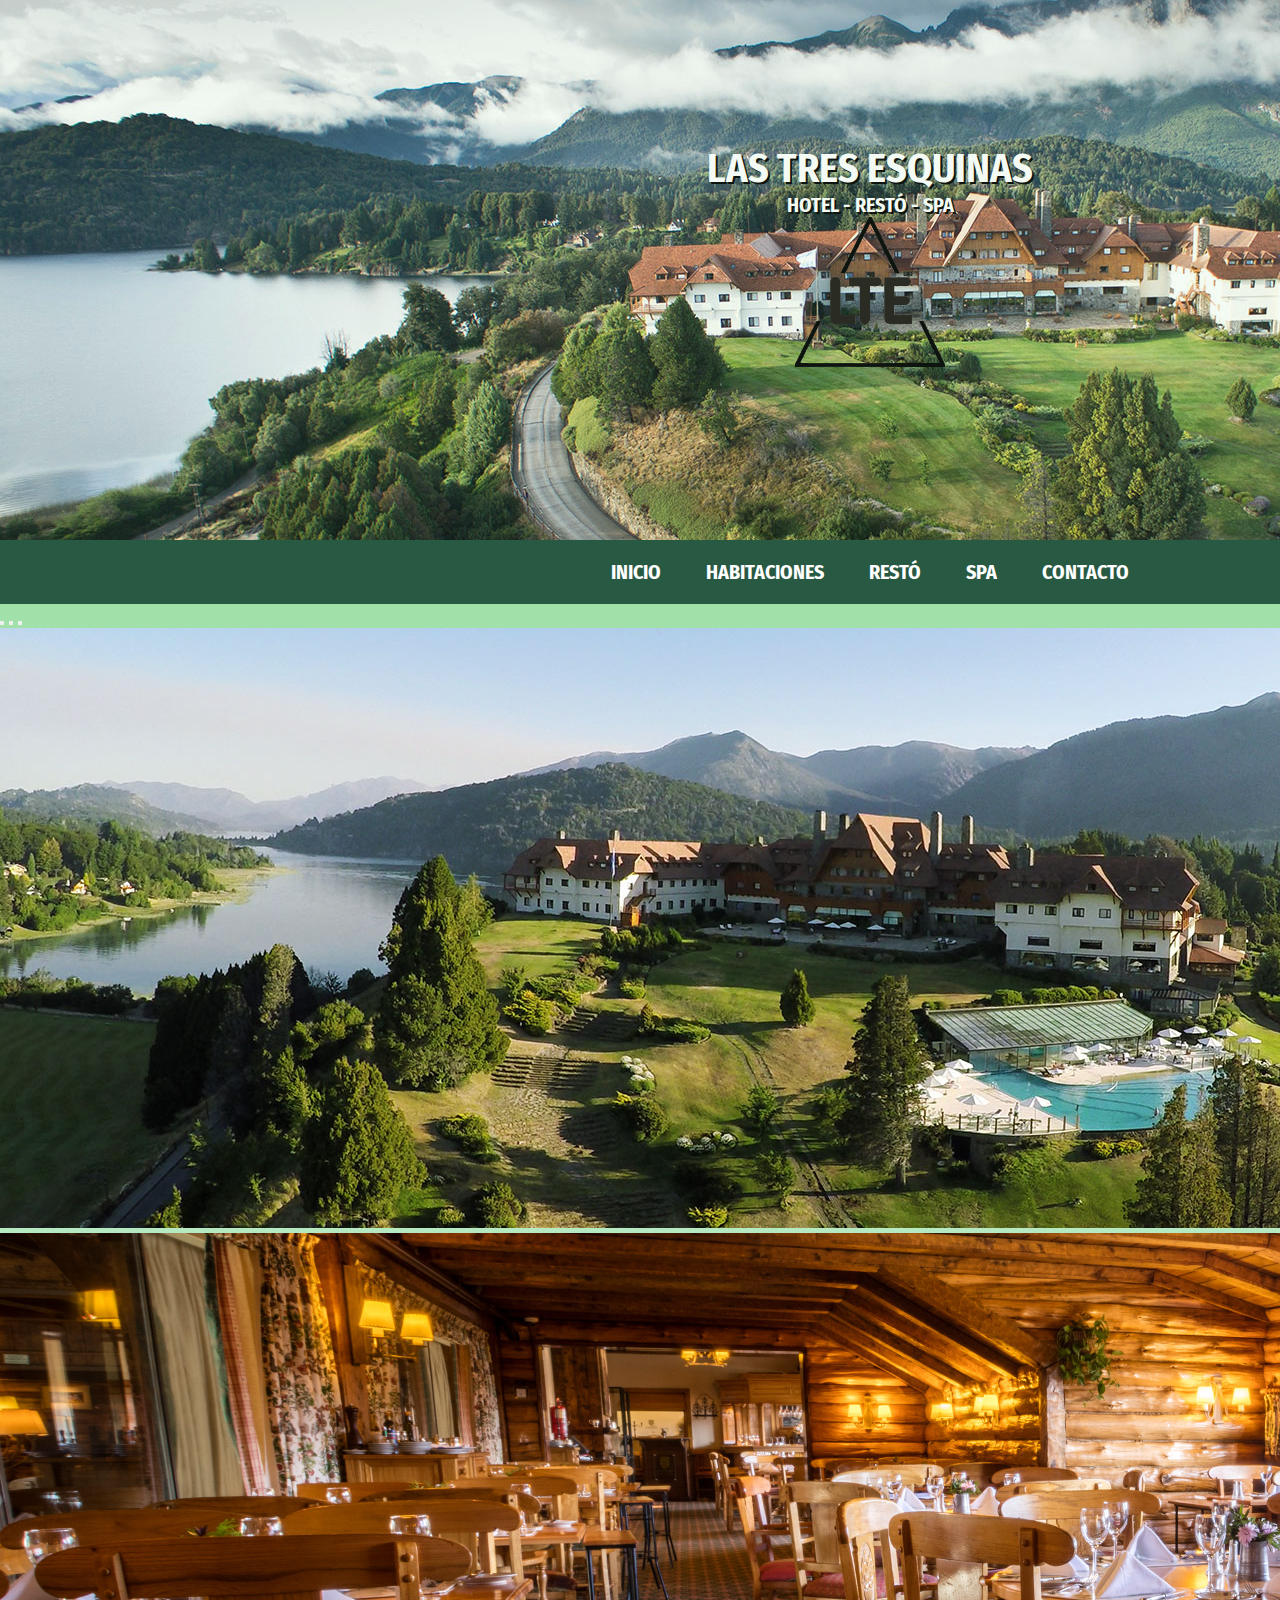
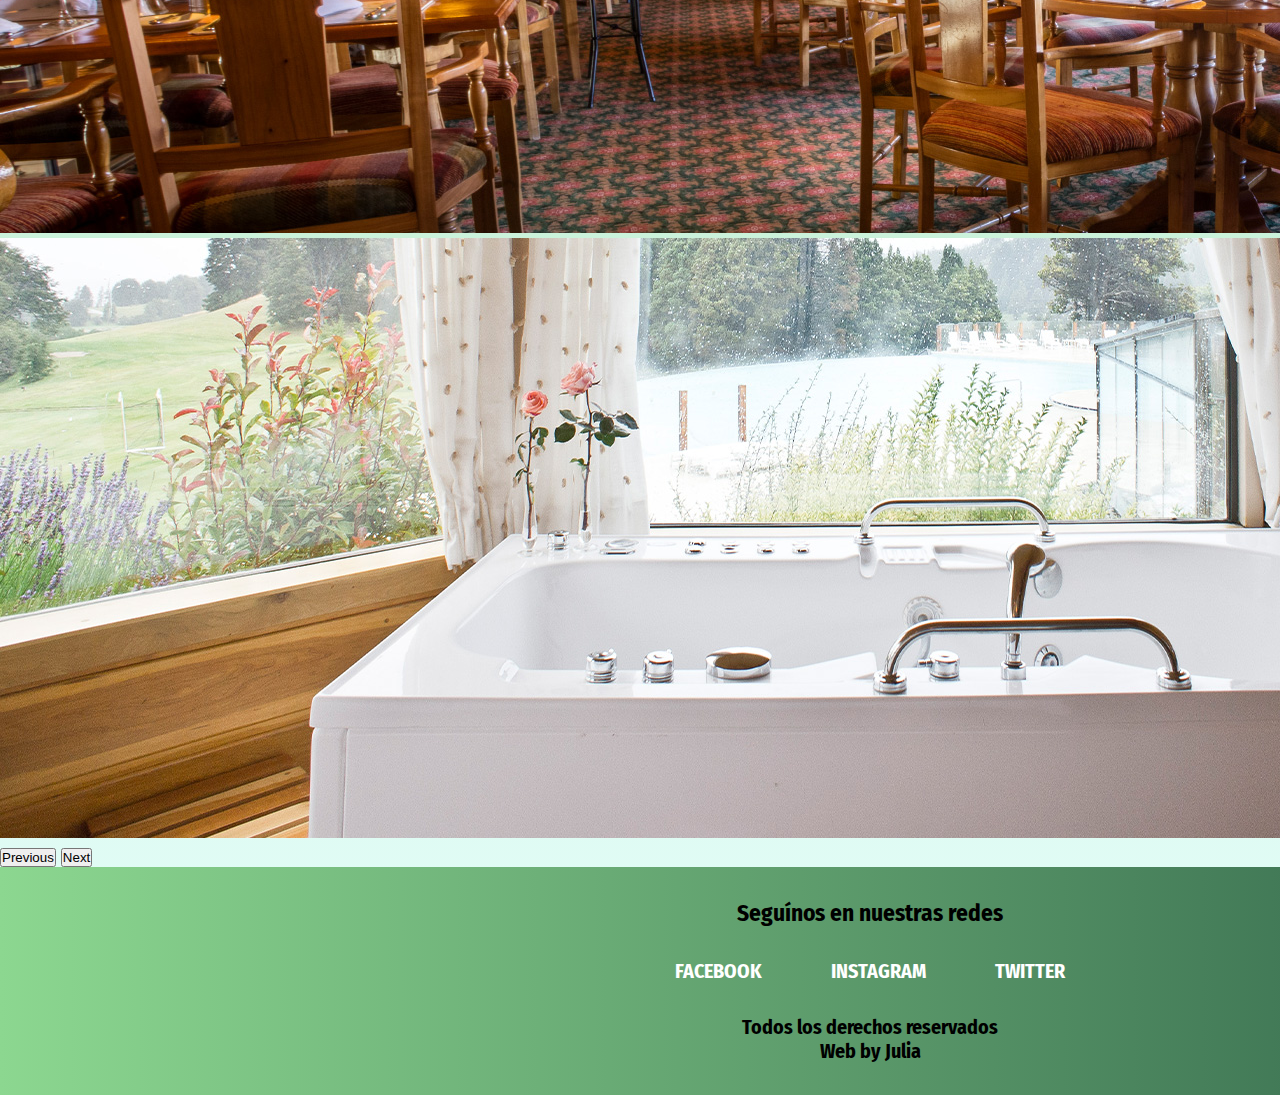
<file: index.html>
<!DOCTYPE html>
<html lang="es">

<head>
    <meta charset="UTF-8">
    <meta http-equiv="X-UA-Compatible" content="IE=edge">
    <meta name="viewport" content="width=device-width, initial-scale=1.0">
    <title>Las tres esquinas - Inicio</title>
    <link rel="shortcut icon" href="images/logolte.png" type="image/x-icon">
    <!-- CSS only -->
    <link href="https://cdn.jsdelivr.net/npm/bootstrap@5.2.2/dist/css/bootstrap.min.css" rel="stylesheet"
        integrity="sha384-Zenh87qX5JnK2Jl0vWa8Ck2rdkQ2Bzep5IDxbcnCeuOxjzrPF/et3URy9Bv1WTRi" crossorigin="anonymous">
    <link rel="stylesheet" href="css/style.css">
</head>

<body class="gridPadre">
    <header class="encabezado">
        <div>
            <h1>Las Tres Esquinas</h1>
            <p>Hotel - Restó - Spa</p>
            <img src="images/logolte.png" alt="Logo del hotel">
        </div>
    </header>

    <div id="carouselExampleIndicators" class="carousel slide" data-bs-ride="true">
        <div class="carousel-indicators">
            <button type="button" data-bs-target="#carouselExampleIndicators" data-bs-slide-to="0" class="active"
                aria-current="true" aria-label="Slide 1"></button>
            <button type="button" data-bs-target="#carouselExampleIndicators" data-bs-slide-to="1"
                aria-label="Slide 2"></button>
            <button type="button" data-bs-target="#carouselExampleIndicators" data-bs-slide-to="2"
                aria-label="Slide 3"></button>
        </div>
        <div class="carousel-inner">
            <div class="carousel-item active">
                <img src="images/contacto1.jpg" class="d-block w-100" alt="imagen de habitación">
            </div>
            <div class="carousel-item">
                <img src="images/menuresto.jpg" class="d-block w-100" alt="imagen de restó">
            </div>
            <div class="carousel-item">
                <img src="images/spa.jpg" class="d-block w-100" alt="imagen de spa">
            </div>
        </div>
        <button class="carousel-control-prev" type="button" data-bs-target="#carouselExampleIndicators"
            data-bs-slide="prev">
            <span class="carousel-control-prev-icon" aria-hidden="true"></span>
            <span class="visually-hidden">Previous</span>
        </button>
        <button class="carousel-control-next" type="button" data-bs-target="#carouselExampleIndicators"
            data-bs-slide="next">
            <span class="carousel-control-next-icon" aria-hidden="true"></span>
            <span class="visually-hidden">Next</span>
        </button>
    </div>




    <nav>
        <ul>
            <li><a href="index.html">Inicio</a></li>
            <li><a href="pages/habitaciones.html">Habitaciones</a></li>
            <li><a href="pages/resto.html">Restó</a></li>
            <li><a href="pages/spa.html">Spa</a></li>
            <li><a href="pages/contacto.html">Contacto</a></li>
        </ul>
    </nav>

    <footer>
        <h3>Seguínos en nuestras redes</h3>
        <ul>
            <li><a href="https://www.facebook.com" target="_blank">Facebook</a></li>
            <li><a href="https://www.instagram.com" target="_blank">Instagram</a></li>
            <li><a href="https://www.twitter.com" target="_blank">Twitter</a></li>
        </ul>
        <h4>Todos los derechos reservados</h4>
        <h4>Web by Julia</h4>
    </footer>
    <!-- JavaScript Bundle with Popper -->
    <script src="https://cdn.jsdelivr.net/npm/bootstrap@5.2.2/dist/js/bootstrap.bundle.min.js"
        integrity="sha384-OERcA2EqjJCMA+/3y+gxIOqMEjwtxJY7qPCqsdltbNJuaOe923+mo//f6V8Qbsw3"
        crossorigin="anonymous"></script>
</body>

</html>
</file>
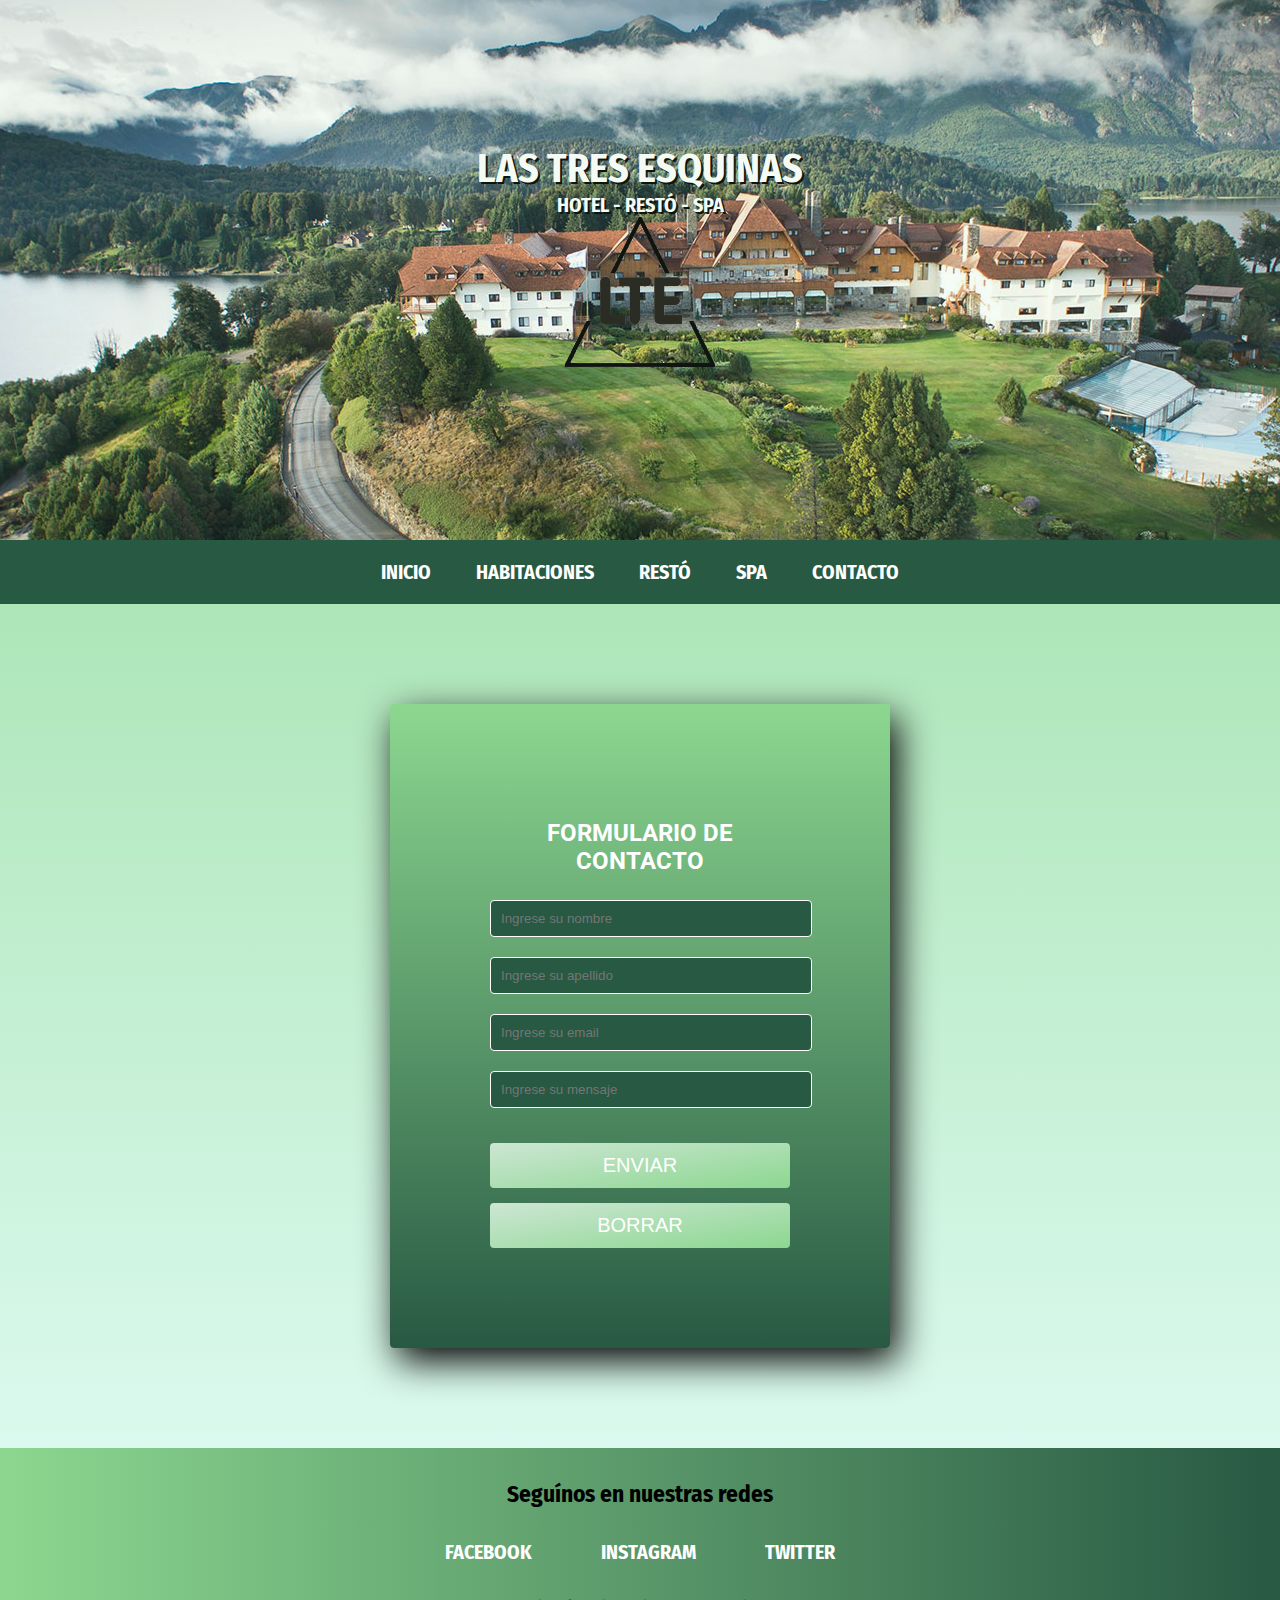
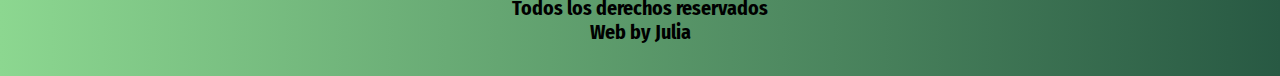
<file: pages/contacto.html>
<!DOCTYPE html>
<html lang="es">

<head>
    <meta charset="UTF-8">
    <meta http-equiv="X-UA-Compatible" content="IE=edge">
    <meta name="viewport" content="width=device-width, initial-scale=1.0">
    <title>Las tres esquinas - Contacto</title>
    <link rel="shortcut icon" href="images/logolte.png" type="image/x-icon">
    <link rel="stylesheet" href="../css/style.css">
    <link rel="stylesheet" href="https://cdnjs.cloudflare.com/ajax/libs/animate.css/4.1.1/animate.min.css" />
</head>

<body>
    <header class="encabezado">
        <div>
            <h1>Las Tres Esquinas</h1>
            <p>Hotel - Restó - Spa</p>
            <img src="../images/logolte.png" alt="Logo del hotel">
        </div>
    </header>

    <nav>
        <ul>
            <li><a href="../index.html">Inicio</a></li>
            <li><a href="habitaciones.html">Habitaciones</a></li>
            <li><a href="resto.html">Restó</a></li>
            <li><a href="spa.html">Spa</a></li>
            <li><a href="contacto.html">Contacto</a></li>
        </ul>
    </nav>

    <form class="contenedor wow animate__bounceIn">
        <h1>Formulario de Contacto</h1>
        <input type="text" class="control" name="nombre" id="nombre" placeholder="Ingrese su nombre">
        <input type="text" class="control" name="apellido" id="apellido" placeholder="Ingrese su apellido">
        <input type="email" class="control" name="email" id="email" placeholder="Ingrese su email">
        <input type="text" class="control" name="mensaje" id="mensaje" placeholder="Ingrese su mensaje">
        <button class="boton">Enviar</button>
        <button class="boton">Borrar</button>
    </form>


    <footer>
        <h3>Seguínos en nuestras redes</h3>
        <ul>
            <li><a href="https://www.facebook.com" target="_blank">Facebook</a></li>
            <li><a href="https://www.instagram.com" target="_blank">Instagram</a></li>
            <li><a href="https://www.twitter.com" target="_blank">Twitter</a></li>
        </ul>
        <h4>Todos los derechos reservados</h4>
        <h4>Web by Julia</h4>
    </footer>
</body>

</html>
</file>
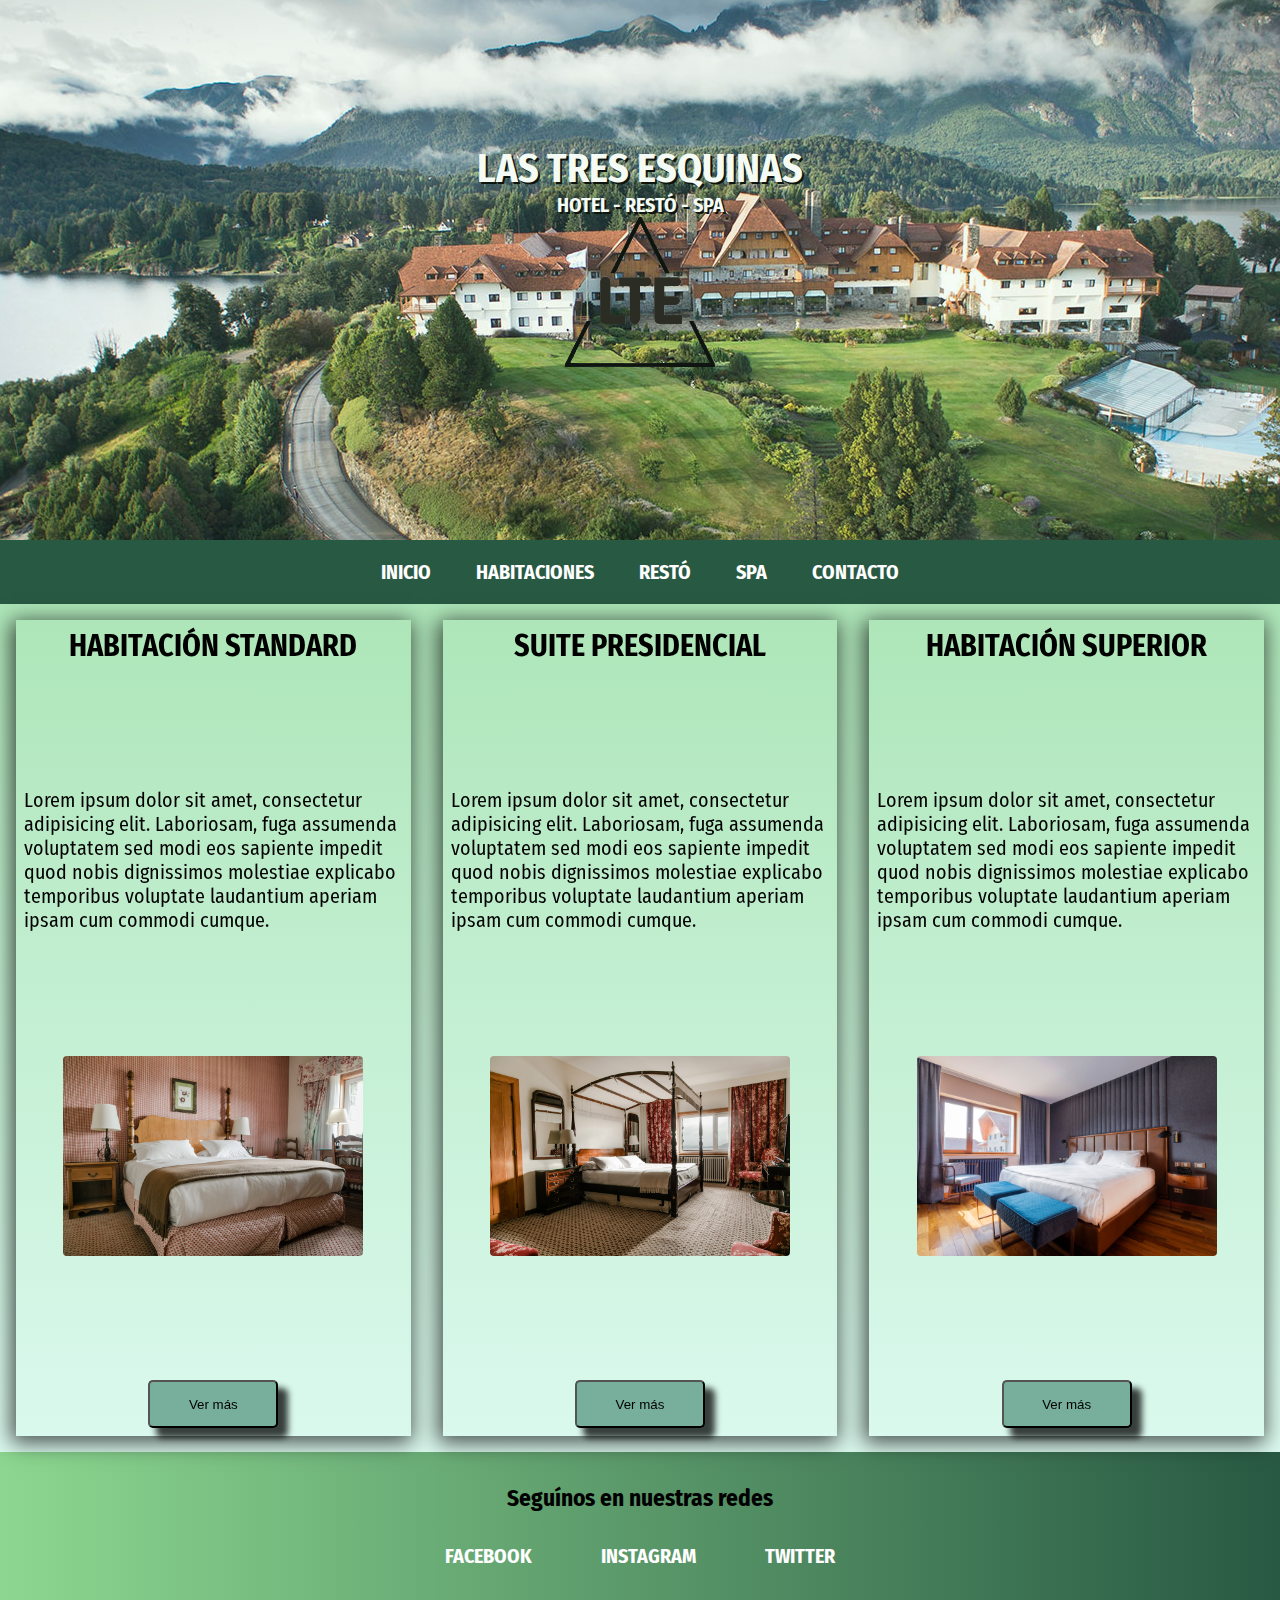
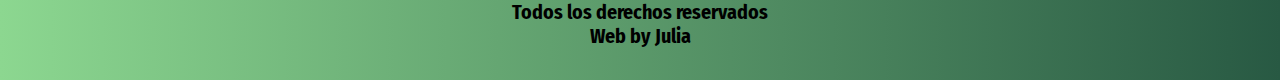
<file: pages/habitaciones.html>
<!DOCTYPE html>
<html lang="es">

<head>
    <meta charset="UTF-8">
    <meta http-equiv="X-UA-Compatible" content="IE=edge">
    <meta name="viewport" content="width=device-width, initial-scale=1.0">
    <title>Las tres esquinas - Habitaciones</title>
    <link rel="shortcut icon" href="images/logolte.png" type="image/x-icon">
    <link rel="stylesheet" href="../css/style.css">
    <link href="https://unpkg.com/aos@2.3.1/dist/aos.css" rel="stylesheet">
</head>

<body class="gridPadre">
    <header class="encabezado">
        <div>
            <h1>Las Tres Esquinas</h1>
            <p>Hotel - Restó - Spa</p>
            <img src="../images/logolte.png" alt="Logo del hotel">
        </div>
    </header>

    <nav>
        <ul>
            <li><a href="../index.html">Inicio</a></li>
            <li><a href="habitaciones.html">Habitaciones</a></li>
            <li><a href="resto.html">Restó</a></li>
            <li><a href="spa.html">Spa</a></li>
            <li><a href="contacto.html">Contacto</a></li>
        </ul>
    </nav>


    <section class="tipoA" data-aos="fade-up"
    data-aos-duration="3000">
        <h2>HABITACIÓN STANDARD</h2>
        <p>Lorem ipsum dolor sit amet, consectetur adipisicing elit. Laboriosam, fuga assumenda voluptatem sed modi eos
            sapiente impedit quod nobis dignissimos molestiae explicabo temporibus voluptate laudantium aperiam ipsam
            cum commodi cumque.</p>
        <img src="../images/habitacionstandard3.jpg" alt="Habitación Standard">
        <button>Ver más</button>
    </section>

    <section class="tipoB" data-aos="fade-up"
    data-aos-duration="3000">
        <h2>SUITE PRESIDENCIAL</h2>
        <p>Lorem ipsum dolor sit amet, consectetur adipisicing elit. Laboriosam, fuga assumenda voluptatem sed modi eos
            sapiente impedit quod nobis dignissimos molestiae explicabo temporibus voluptate laudantium aperiam ipsam
            cum commodi cumque.</p>
        <img src="../images/habitacionpresidencial2.jpg" alt="Habitación Presidencial">
        <button>Ver más</button>
    </section>

    <section class="tipoC" data-aos="fade-up"
    data-aos-duration="3000">
        <h2>HABITACIÓN SUPERIOR</h2>
        <p>Lorem ipsum dolor sit amet, consectetur adipisicing elit. Laboriosam, fuga assumenda voluptatem sed modi eos
            sapiente impedit quod nobis dignissimos molestiae explicabo temporibus voluptate laudantium aperiam ipsam
            cum commodi cumque.</p>
        <img src="../images/habitacionsuperior4.jpg" alt="Habitación Superior">
        <button>Ver más</button>
    </section>


    <footer>
        <h3>Seguínos en nuestras redes</h3>
        <ul>
            <li><a href="https://www.facebook.com" target="_blank">Facebook</a></li>
            <li><a href="https://www.instagram.com" target="_blank">Instagram</a></li>
            <li><a href="https://www.twitter.com" target="_blank">Twitter</a></li>
        </ul>
        <h4>Todos los derechos reservados</h4>
        <h4>Web by Julia</h4>
    </footer>

    <script src="https://unpkg.com/aos@2.3.1/dist/aos.js"></script>
    <script>
        AOS.init();
      </script>

</body>

</html>
</file>
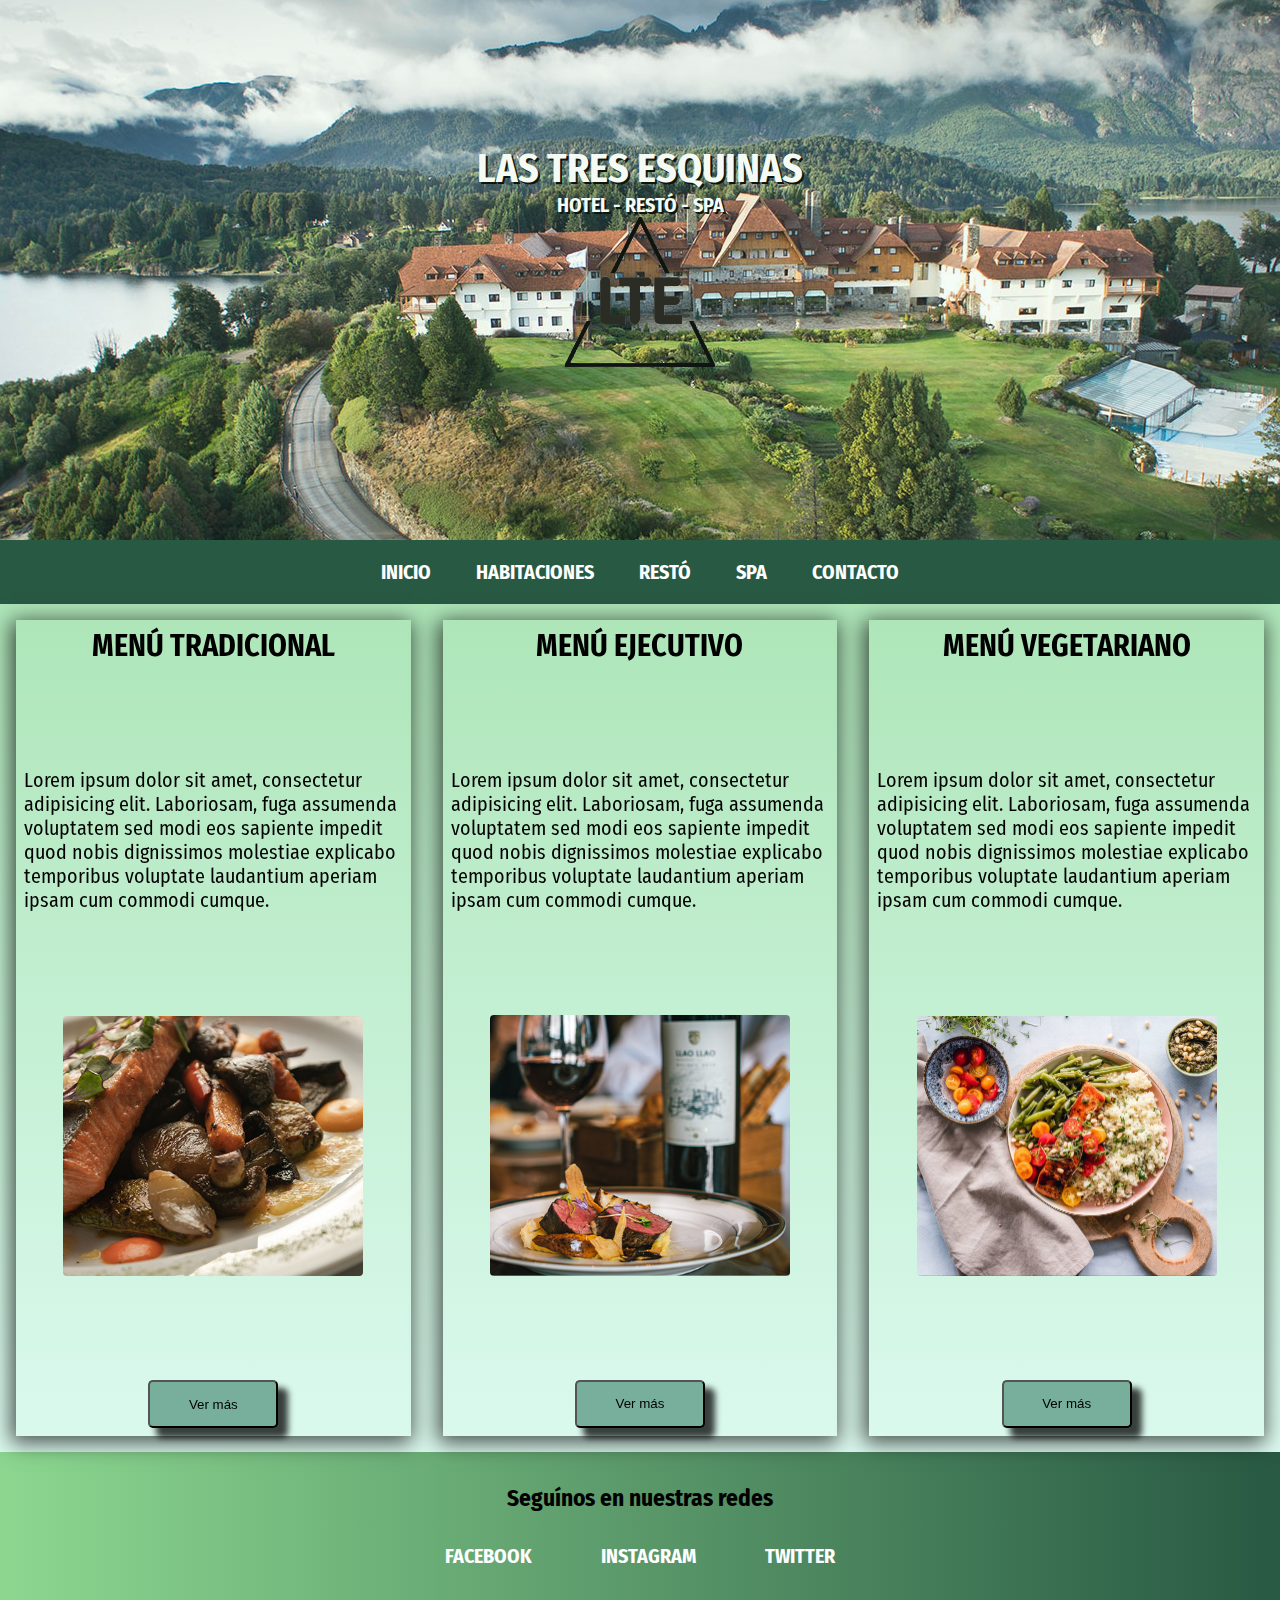
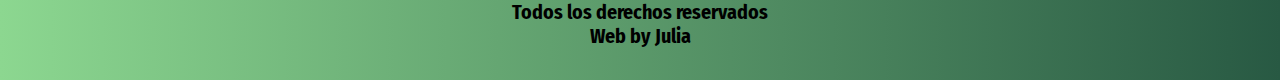
<file: pages/resto.html>
<!DOCTYPE html>
<html lang="es">

<head>
    <meta charset="UTF-8">
    <meta http-equiv="X-UA-Compatible" content="IE=edge">
    <meta name="viewport" content="width=device-width, initial-scale=1.0">
    <title>Las tres esquinas - Restó</title>
    <link rel="shortcut icon" href="images/logolte.png" type="image/x-icon">
    <link rel="stylesheet" href="../css/style.css">
    <link href="https://unpkg.com/aos@2.3.1/dist/aos.css" rel="stylesheet">
</head>

<body class="gridPadre">
    <header class="encabezado">
        <div>
            <h1>Las Tres Esquinas</h1>
            <p>Hotel - Restó - Spa</p>
            <img src="../images/logolte.png" alt="Logo del hotel">
        </div>
    </header>

    <nav>
        <ul>
            <li><a href="../index.html">Inicio</a></li>
            <li><a href="habitaciones.html">Habitaciones</a></li>
            <li><a href="resto.html">Restó</a></li>
            <li><a href="spa.html">Spa</a></li>
            <li><a href="contacto.html">Contacto</a></li>
        </ul>
    </nav>


    <section class="tipoA" data-aos="fade-up"
    data-aos-duration="3000">
        <h2>MENÚ TRADICIONAL</h2>
        <p>Lorem ipsum dolor sit amet, consectetur adipisicing elit. Laboriosam, fuga assumenda voluptatem sed modi eos
            sapiente impedit quod nobis dignissimos molestiae explicabo temporibus voluptate laudantium aperiam ipsam
            cum commodi cumque.</p>
        <img src="../images/menutradicional.png" alt="Menú tradicional">
        <button>Ver más</button>
    </section>

    <section class="tipoB" data-aos="fade-up"
    data-aos-duration="3000">
        <h2>MENÚ EJECUTIVO</h2>
        <p>Lorem ipsum dolor sit amet, consectetur adipisicing elit. Laboriosam, fuga assumenda voluptatem sed modi eos
            sapiente impedit quod nobis dignissimos molestiae explicabo temporibus voluptate laudantium aperiam ipsam
            cum commodi cumque.</p>
        <img src="../images/menuejecutivo.png" alt="Menú ejecutivo">
        <button>Ver más</button>
    </section>

    <section class="tipoC" data-aos="fade-up"
    data-aos-duration="3000">
        <h2>MENÚ VEGETARIANO</h2>
        <p>Lorem ipsum dolor sit amet, consectetur adipisicing elit. Laboriosam, fuga assumenda voluptatem sed modi eos
            sapiente impedit quod nobis dignissimos molestiae explicabo temporibus voluptate laudantium aperiam ipsam
            cum commodi cumque.</p>
        <img src="../images/menuvegetariano.png" alt="Menú vegetariano">
        <button>Ver más</button>
    </section>


    <footer>
        <h3>Seguínos en nuestras redes</h3>
        <ul>
            <li><a href="https://www.facebook.com" target="_blank">Facebook</a></li>
            <li><a href="https://www.instagram.com" target="_blank">Instagram</a></li>
            <li><a href="https://www.twitter.com" target="_blank">Twitter</a></li>
        </ul>
        <h4>Todos los derechos reservados</h4>
        <h4>Web by Julia</h4>
    </footer>

    <script src="https://unpkg.com/aos@2.3.1/dist/aos.js"></script>
    <script>
        AOS.init();
      </script>

</body>

</html>
</file>
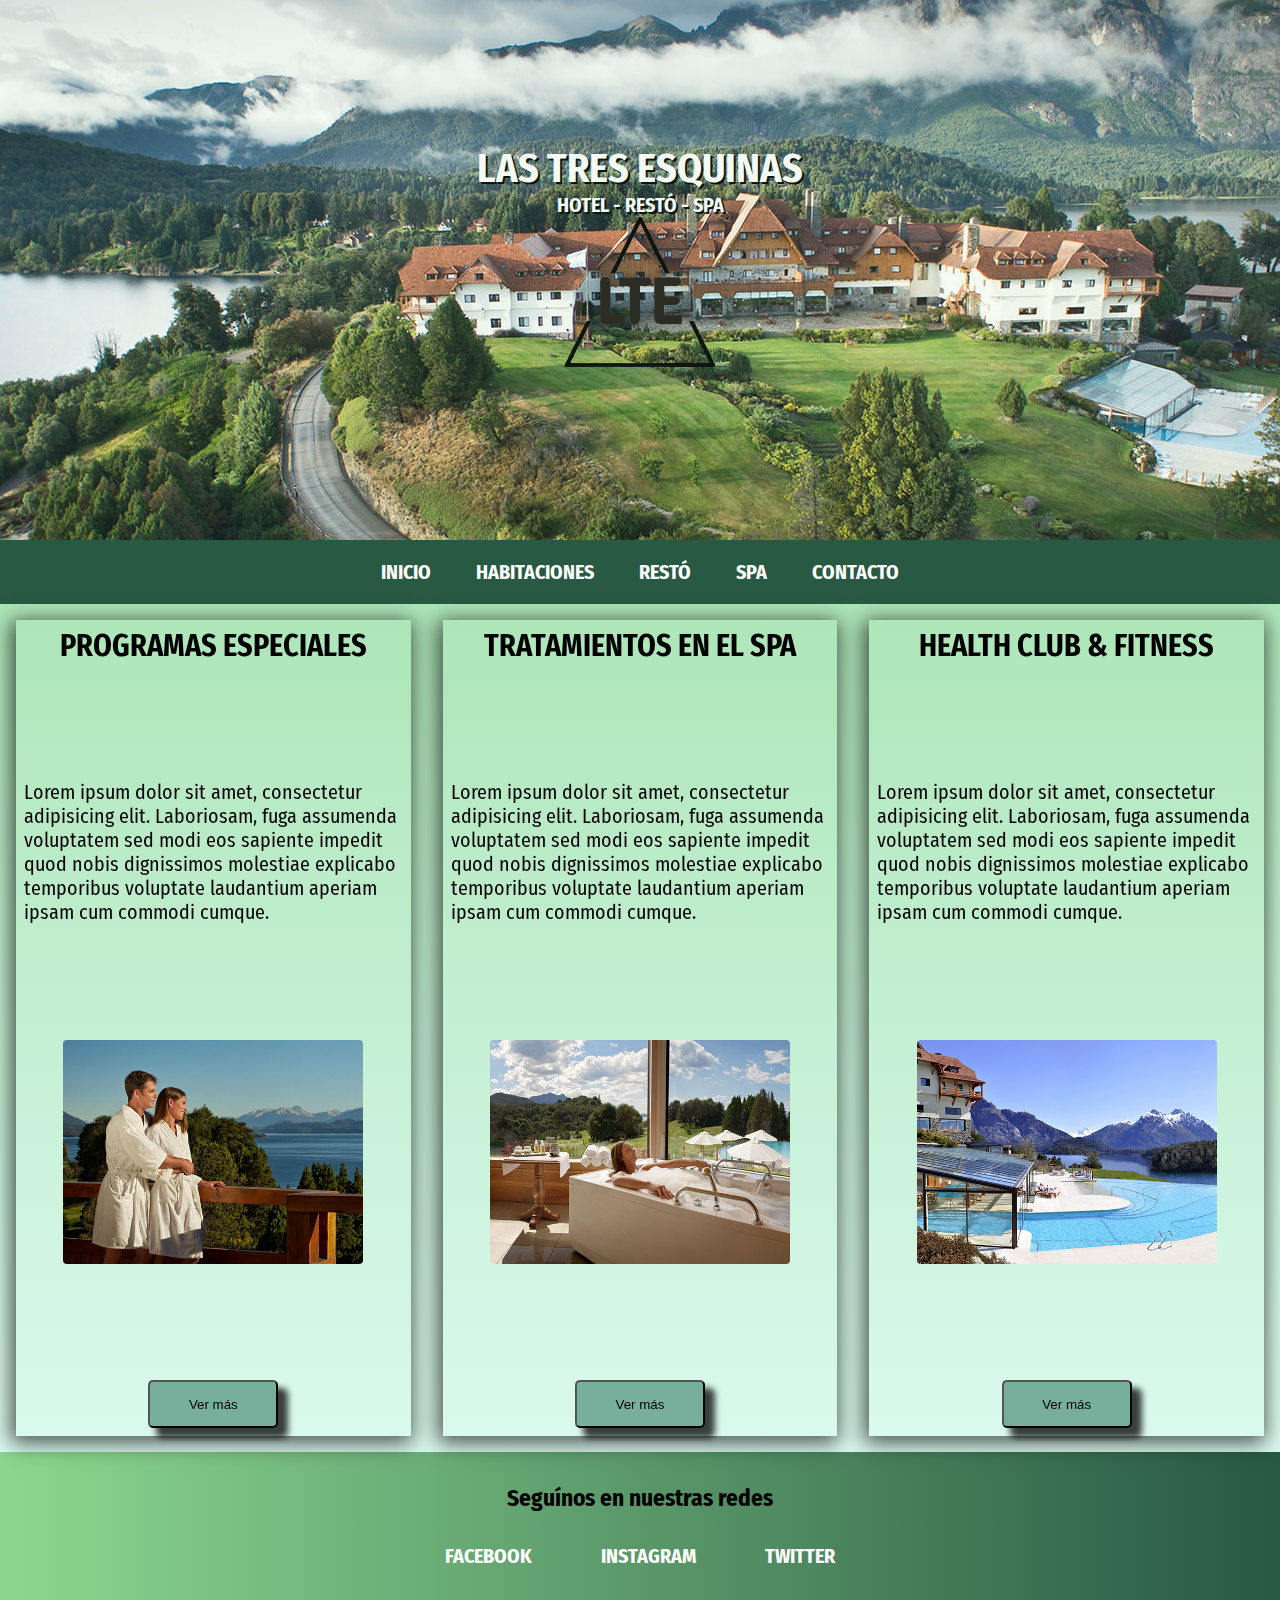
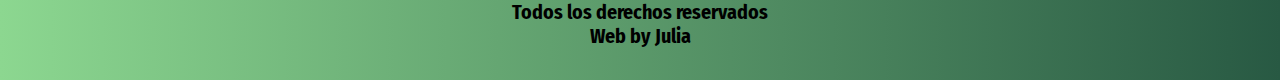
<file: pages/spa.html>
<!DOCTYPE html>
<html lang="es">

<head>
    <meta charset="UTF-8">
    <meta http-equiv="X-UA-Compatible" content="IE=edge">
    <meta name="viewport" content="width=device-width, initial-scale=1.0">
    <title>Las tres esquinas - Spa</title>
    <link rel="shortcut icon" href="images/logolte.png" type="image/x-icon">
    <link rel="stylesheet" href="../css/style.css">
    <link href="https://unpkg.com/aos@2.3.1/dist/aos.css" rel="stylesheet">
</head>

<body class="gridPadre">
    <header class="encabezado">
        <div>
            <h1>Las Tres Esquinas</h1>
            <p>Hotel - Restó - Spa</p>
            <img src="../images/logolte.png" alt="Logo del hotel">
        </div>
    </header>

    <nav>
        <ul>
            <li><a href="../index.html">Inicio</a></li>
            <li><a href="habitaciones.html">Habitaciones</a></li>
            <li><a href="resto.html">Restó</a></li>
            <li><a href="spa.html">Spa</a></li>
            <li><a href="contacto.html">Contacto</a></li>
        </ul>
    </nav>


    <section class="tipoA" data-aos="fade-up"
    data-aos-duration="3000">
        <h2>PROGRAMAS ESPECIALES</h2>
        <p>Lorem ipsum dolor sit amet, consectetur adipisicing elit. Laboriosam, fuga assumenda voluptatem sed modi eos
            sapiente impedit quod nobis dignissimos molestiae explicabo temporibus voluptate laudantium aperiam ipsam
            cum commodi cumque.</p>
        <img src="../images/spaespecial1.jpg" alt="Programas especiales del Spa">
        <button>Ver más</button>
    </section>

    <section class="tipoB" data-aos="fade-up"
    data-aos-duration="3000">
        <h2>TRATAMIENTOS EN EL SPA</h2>
        <p>Lorem ipsum dolor sit amet, consectetur adipisicing elit. Laboriosam, fuga assumenda voluptatem sed modi eos
            sapiente impedit quod nobis dignissimos molestiae explicabo temporibus voluptate laudantium aperiam ipsam
            cum commodi cumque.</p>
        <img src="../images/spatratamiento2.jpg" alt="Tratamientos en el Spa">
        <button>Ver más</button>
    </section>

    <section class="tipoC" data-aos="fade-up"
    data-aos-duration="3000">
        <h2>HEALTH CLUB & FITNESS</h2>
        <p>Lorem ipsum dolor sit amet, consectetur adipisicing elit. Laboriosam, fuga assumenda voluptatem sed modi eos
            sapiente impedit quod nobis dignissimos molestiae explicabo temporibus voluptate laudantium aperiam ipsam
            cum commodi cumque.</p>
        <img src="../images/spafitness1.jpg" alt="Health Club y Fitness del hotel">
        <button>Ver más</button>
    </section>


    <footer>
        <h3>Seguínos en nuestras redes</h3>
        <ul>
            <li><a href="https://www.facebook.com" target="_blank">Facebook</a></li>
            <li><a href="https://www.instagram.com" target="_blank">Instagram</a></li>
            <li><a href="https://www.twitter.com" target="_blank">Twitter</a></li>
        </ul>
        <h4>Todos los derechos reservados</h4>
        <h4>Web by Julia</h4>
    </footer>

    <script src="https://unpkg.com/aos@2.3.1/dist/aos.js"></script>
    <script>
        AOS.init();
      </script>

</body>

</html>
</file>
<file: css/style.css>
@import url('https://fonts.googleapis.com/css2?family=Fira+Sans+Condensed:ital,wght@1,200&family=Roboto:ital,wght@1,100&display=swap');

*{
    margin: 0;
    padding: 0;
}


body {
    font-family: 'Fira Sans Condensed', sans-serif;
    font-size: 20px;
    background: linear-gradient(#8CD790, #e8fffe); ;
}


/*HEADER*/
.encabezado {
    background-image: url("../images/inicio1.jpg");
    background-position: center;
    height: 60vh;
    width: 100%;
    position: relative;
    opacity: 90%;
    grid-area: header;
}

.encabezado div {
    height: 100px;
    width: 500px;
    position: absolute;
    
    top: 0;
    bottom: 150px;
    left: 0;
    right: 0;
    margin: auto;

    text-transform: uppercase;
    text-align: center;
    font-weight: bold;
    color: white;
    text-shadow: 2px 2px black;
}

.encabezado div img {
    width: 150px;
}

/*NAV*/


nav {
    background-color: #285943;
    display: flex;
    align-items: center;
    justify-content: center;
    position: sticky;
    top: 0;
    grid-area: nav;
}

nav ul li {
    list-style-type: none;
    display: inline-block;
    margin: 20px;
}

a {
    font-weight: bold;
    text-decoration: none;
    text-transform: uppercase;
    color: white; 
}

/*SECCIONES*/

section {
    margin: 16px;
    padding: 8px;
    height: 800px;
    display: flex;
    flex-direction: column;
    justify-content: space-between;
    align-items: center;
    box-shadow: -2px 4px 20px 3px rgba(0,0,0,0.67);
}


section img {
    width: 300px;
    border-radius: 4px;
}

section button {
    border-radius: 5px;
    background-color: #77AF9C;
    width: 130px;
    height: 48px;
    cursor: pointer;
    box-shadow: 9px 9px 6px 1px rgba(0,0,0,0.75);
}

/*FOOTER*/

footer {
    padding-top: 32px;
    padding-bottom: 32px;
    background: linear-gradient(to right, #8CD790, #285943);
    text-align: center;
    grid-area: footer;
}

footer ul li {
    display: inline-block;
    margin: 32px;
}

.tipoA {
    grid-area: tipoA;
}

.tipoB {
    grid-area: tipoB;
}

.tipoC {
    grid-area: tipoC;
}

.gridPadre {
    display: grid;
    grid-template-areas: 
    "header header header"
    "nav nav nav"
    "tipoA tipoB tipoC"
    "tipoA tipoB tipoC"
    "footer footer footer"
    ;
}

/*RESPONSIVE*/

/*Tableta*/
@media (min-width: 700px) and (max-width: 1100px) {
    .gridPadre {
        grid-template-areas: 
        "header header"
        "nav nav"
        "tipoA tipoA"
        "tipoB tipoB"
        "tipoC tipoC"
        "footer footer";
    }
}

/*VISTA MÓVIL*/
@media (min-width: 300px) and (max-width: 699px) {
    .gridPadre {
        grid-template-areas: 
        "header"
        "nav"
        "tipoA"
        "tipoB"
        "tipoC"
        "footer";
    }

    html {
        font-size: 80%;
    }

    nav {
        position: static;
    }

    .encabezado div {
        max-width: 90%;
    }

    section {
        text-align: center;
    }

    section img {
        width: 300px;
    }
}

/*FORMULARIO DE CONTACTO*/

.contenedor{
    background: linear-gradient( #8CD790, #285943);
    text-align: center;
    width: 300px;
    padding: 100px;
    margin: auto;
    margin-top: 100px;
    margin-bottom: 100px;
    border-radius: 4px;
    font-family: 'Roboto', sans-serif;
    color: white;
    box-shadow: 7px 13px 37px #000;
}

.contenedor h1{
    font-size: 24px;
    margin-top: 15px;
    margin-bottom: 25px;
    text-align: center;
    text-transform: uppercase;
}

.control{
    width: 100%;
    background-color: #285943;
    padding: 10px;
    border-radius: 4px;
    margin-bottom: 20px;
    border: 1px solid white;
}

.boton{
    width: 100%;
    height: 45px;
    margin-top: 15px;
    border-radius: 4px;
    border:none;
    color: white;
    text-transform: uppercase;
    background: linear-gradient(to left top, #8CD790,#cde6d4);
    font-size: 20px;
}

.boton:hover{
    cursor:pointer;
    transform: translateY(-3px);
    transition: all cubic-bezier(0.215, 0.610, 0.355, 1) .5s;
}

.boton:active{
    transform:translateY(3px);
}

.control:focus{
    height: 60px;
}
</file>
